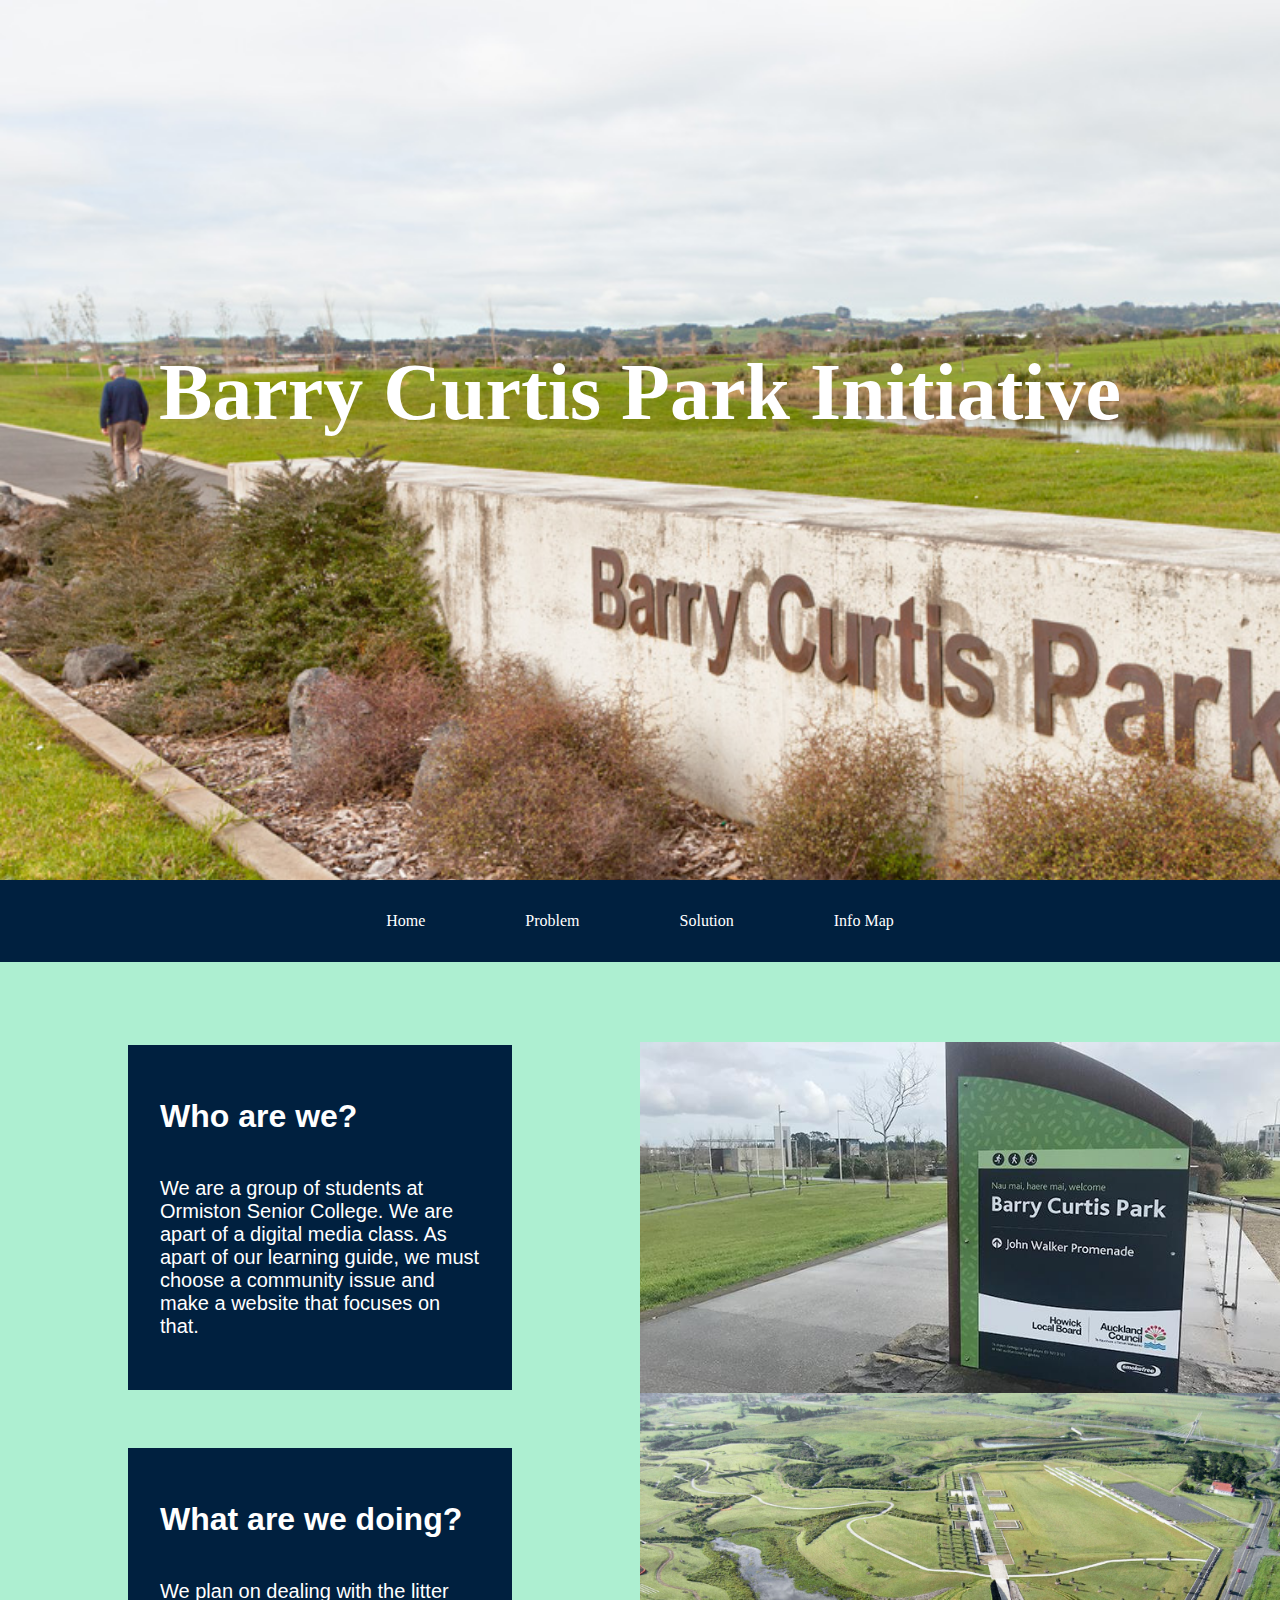
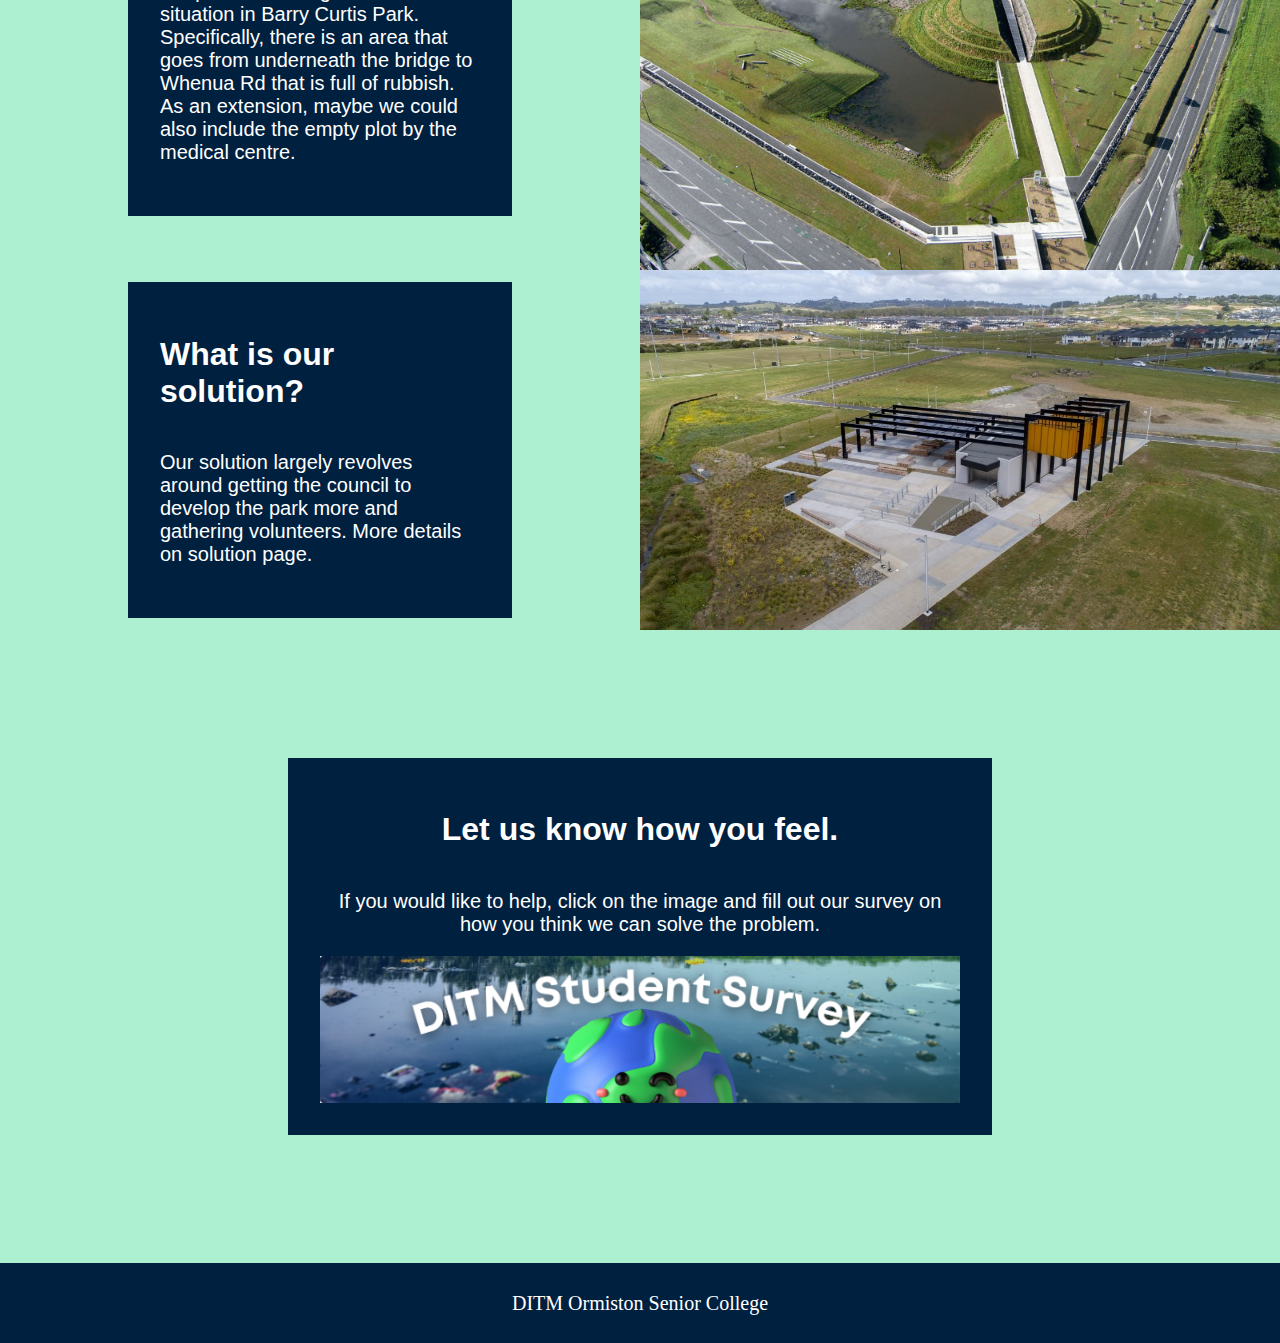
<file: index.html>
<!DOCTYPE html>
<html lang="en">
  <head>
    <meta charset="UTF-8" />
    <meta http-equiv="X-UA-Compatible" content="IE=edge" />
    <meta name="viewport" content="width=device-width, initial-scale=1.0" />
    <link rel="stylesheet" href="styles.css" />
    <title>DITM Website Siddharth | Home</title>
    <script>
      function infoMapButton() {
          window.alert("This page has no navigation bar. Click the arrow buttons in the top left to go back.")
      }
    </script>
  </head>
  <body id="page">
    <header>
      <div class="background-img">
        <h1>Barry Curtis Park Initiative</h1>
      </div>
      <nav class="navbar">
        <ul>
          <li class="active"><a href="index.html">Home</a></li>
          <li><a href="Pages/problem.html">Problem</a></li>
          <li><a href="Pages/solution.html">Solution</a></li>
          <li><a href="Barry Curtis Park Litter.html" onclick="infoMapButton()">Info Map</a></li>
        </ul>
      </nav>
  </header>
    <div style="flex-direction:column;">
      <div class="mediaClass">
        <div class="textbox">
          <h1>Who are we?</h1>
          <p>We are a group of students at Ormiston Senior College. We are apart of a digital media class.  
            As apart of our learning guide, we must choose a community issue and make a website that focuses on that.</p>
        </div>
        <img src="Photos/barry-curtis-park-sign.jpg" alt="Barry-Curtis-Park-Sign">
      </div>
      <div class="mediaClass">
        <div class="textbox">
          <h1>What are we doing?</h1>
          <p>We plan on dealing with the litter situation in Barry Curtis Park. Specifically, 
            there is an area that goes from underneath the bridge to Whenua Rd that is full of rubbish. 
            As an extension, maybe we could also include the empty plot by the medical centre.</p>
        </div>
        <img src="/Photos/IS019_Barry-Curtis_01-1600x1194.jpg" alt="North-Barry-Park">
      </div>
      <div class="mediaClass">
        <div class="textbox">
          <h1>What is our solution?</h1>
          <p>Our solution largely revolves around getting the council to develop the park more and gathering volunteers. 
            More details on solution page.</p>
        </div>
        <img src="/Photos/IGL_RPAS_181106_4_Changingroom_1_1024_575.jpeg" alt="Barry-pavilion">
      </div>
      <div style="justify-content: center;">
        <div class="support">
          <h1>Let us know how you feel.</h1>
          <p>If you would like to help, 
            click on the image and fill out our survey on how you think we can solve the problem.</p>
            <a href="https://docs.google.com/forms/d/13df19NEBFzmIMbMix4lpSKm6mKsjMcjdliJ4PyEEpcM/edit">
              <img src="/Photos/Screenshot 2022-05-27 142007.png" class="supportImage">
            </a>
        </div>
      </div>
    </div>
    <footer>
      <p>DITM Ormiston Senior College</p>
    </footer>
  </body>
</html>
</file>
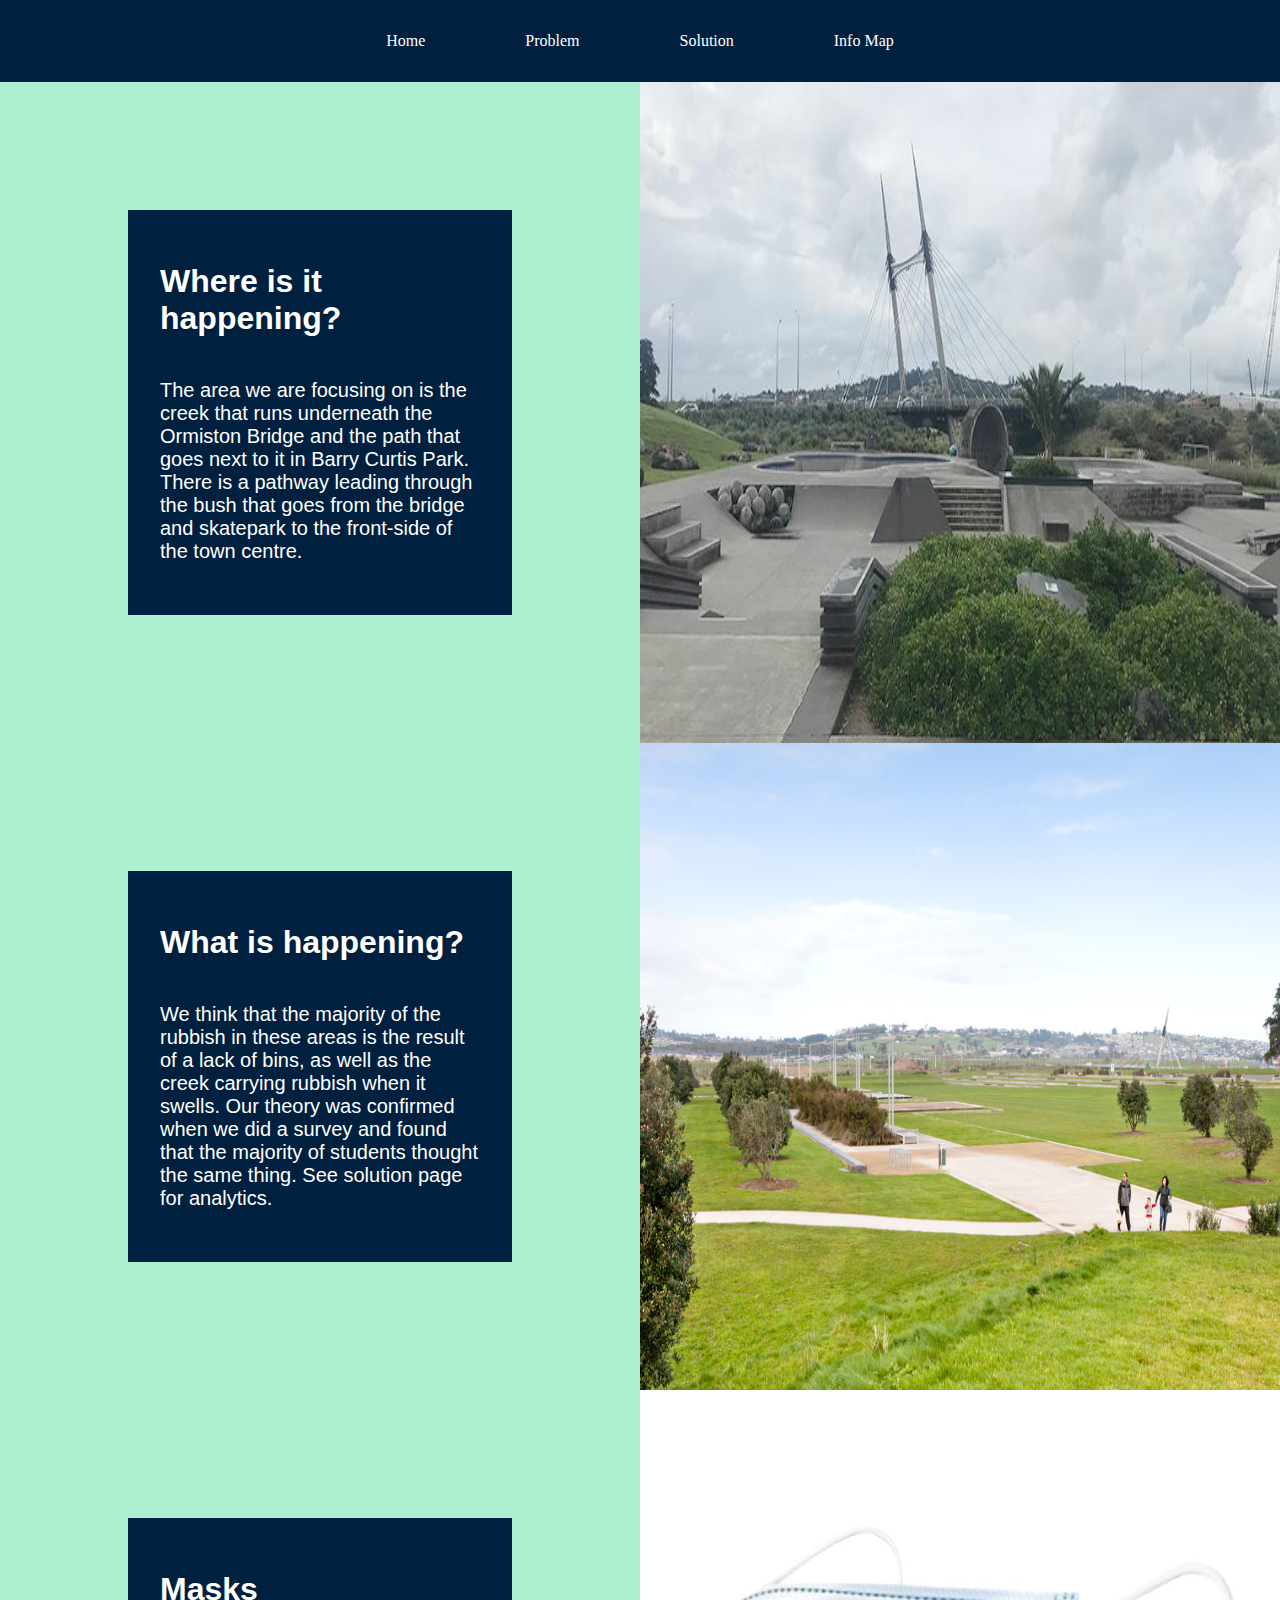
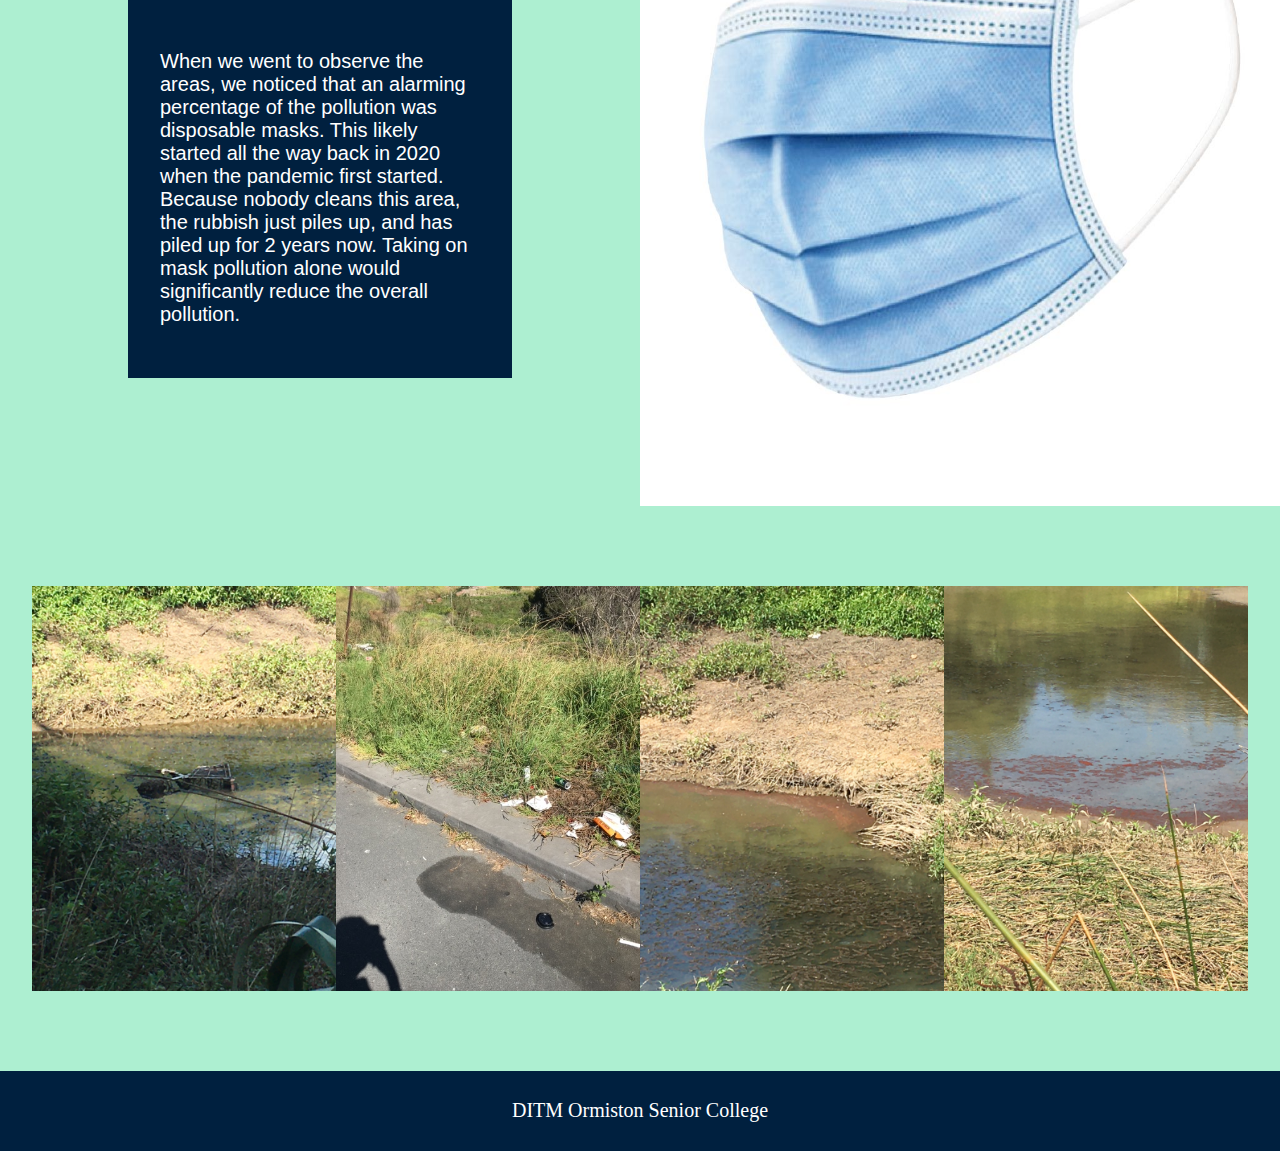
<file: Pages/problem.html>
<!DOCTYPE html>
<html lang="en">
  <head>
    <meta charset="UTF-8" />
    <meta http-equiv="X-UA-Compatible" content="IE=edge" />
    <meta name="viewport" content="width=device-width, initial-scale=1.0" />
    <title>Siddharth | Problem</title>
    <link rel="stylesheet" href="../CSS/CSS Pages/problem.css" />
    <script>
      function infoMapButton() {
          window.alert("This page has no navigation bar. Click the arrow buttons in the top left to go back.")
      }
    </script>
  </head>
  <body>
    <header>
      <nav class="navbar">
        <ul>
          <li><a href="../index.html">Home</a></li>
          <li class="active"><a href="problem.html">Problem</a></li>
          <li><a href="solution.html">Solution</a></li>
          <li><a href="../Barry Curtis Park Litter.html" onclick="infoMapButton()">Info Map</a></li>
        </ul>
      </nav>
    </header>
    <div style="flex-direction: column;">
      <div class="mediaClass">
        <div class="textbox">
          <h1>Where is it happening?</h1>
          <p>The area we are focusing on is the creek that runs underneath the Ormiston Bridge and the path that goes next to it in Barry Curtis Park. 
            There is a pathway leading through the bush that goes from the bridge and skatepark to the front-side of the town centre.</p>
        </div>
        <img src="/Photos/barry-curtis-park-skate-park1.jpg" alt="Barry Curtis Park">
      </div>
      <div class="mediaClass">
        <div class="textbox">
          <h1>What is happening?</h1>
          <p>We think that the majority of the rubbish in these areas is the result of a lack of bins, 
            as well as the creek carrying rubbish when it swells. 
            Our theory was confirmed when we did a survey and found that the majority of students thought the same thing. 
            See solution page for analytics.</p>
        </div>
        <img src="/Photos/6.jpg" alt="Barry-Curtis-Park">
      </div>
      <div class="mediaClass">
        <div class="textbox">
          <h1>Masks</h1>
          <p>When we went to observe the areas, we noticed that an alarming percentage of the pollution was disposable masks. 
            This likely started all the way back in 2020 when the pandemic first started. 
            Because nobody cleans this area, the rubbish just piles up, and has piled up for 2 years now. 
            Taking on mask pollution alone would significantly reduce the overall pollution.</p>
        </div>
        <img src="/Photos/R2705155_30.jpg" alt="A mask">
      </div>
      <div style="justify-content: center;">
        <div class="imageRow">
          <img src="/Photos/trolley.jpeg.JPG" alt="A trolley in the creek">
          <img src="/Photos/whenuaLitter.JPG" alt="Litter on the roadside by the park">
          <img src="/Photos/parkBacteria.JPG" alt="Bacteria in the creek">
          <img src="/Photos/parkBacteria2.JPG" alt="More bacteria in the creek">
        </div>
      </div>
    </div>
    <footer>
      <p>DITM Ormiston Senior College</p>
    </footer>
  </body>
</html>
</file>
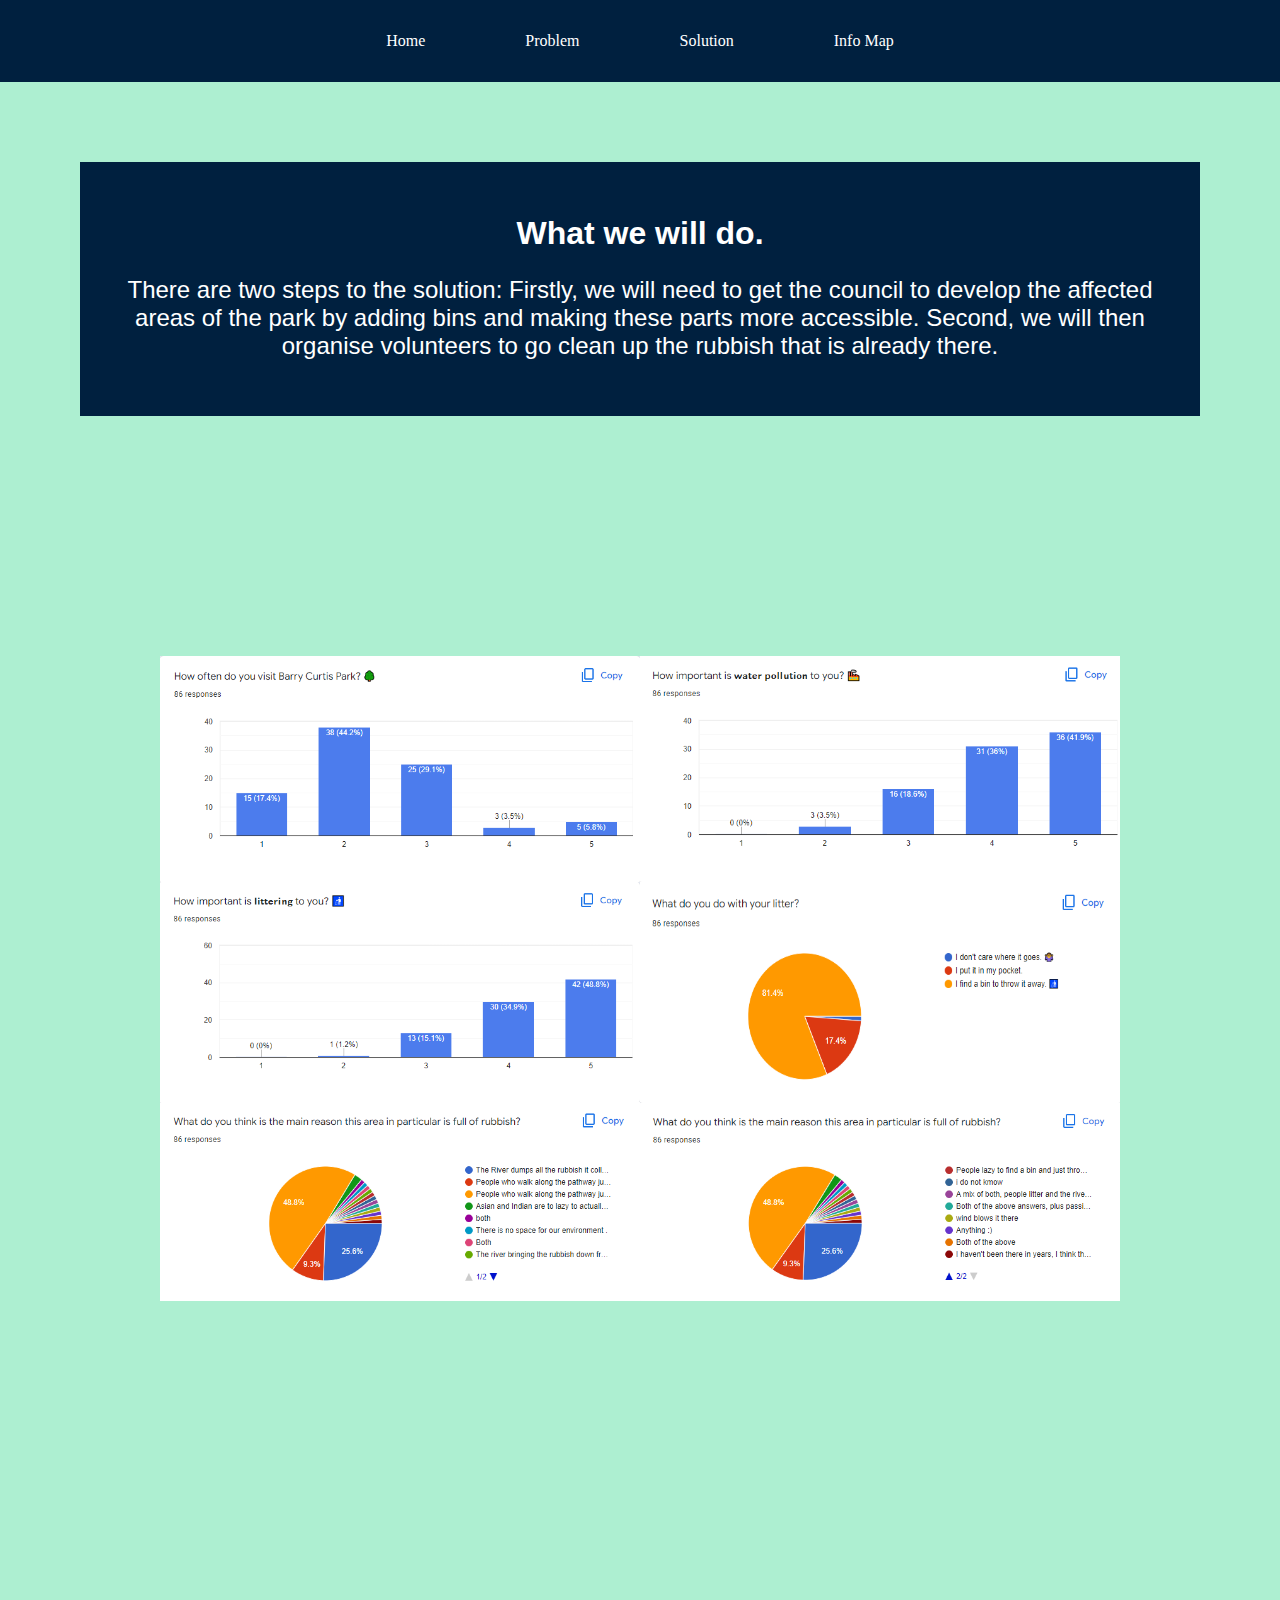
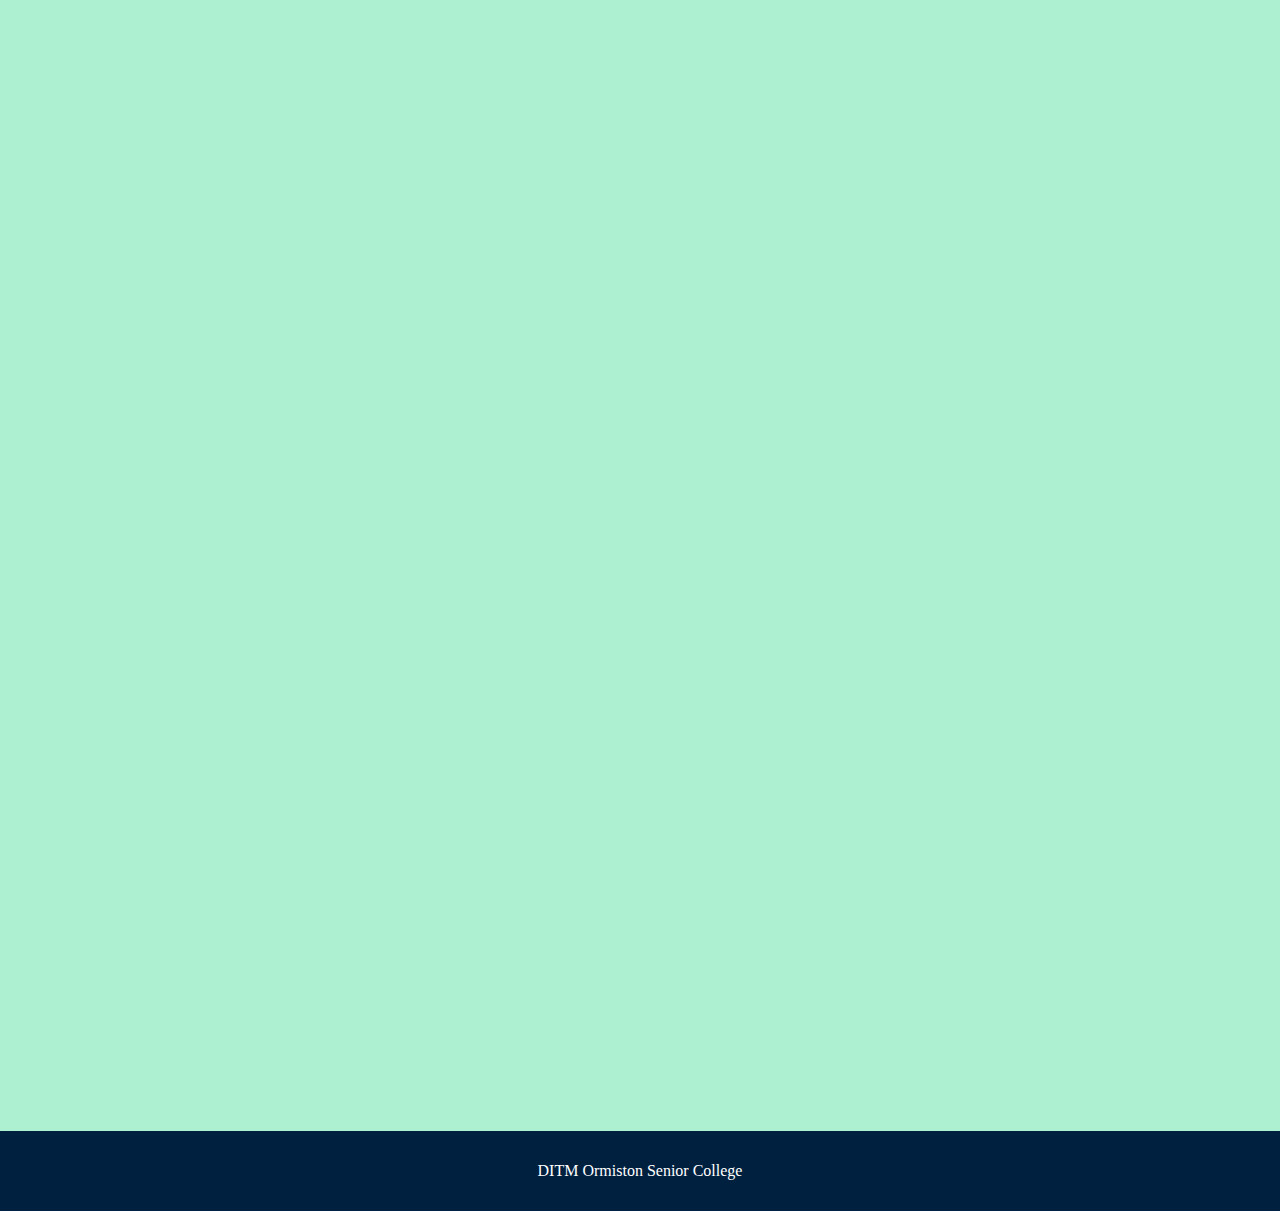
<file: Pages/solution.html>
<!DOCTYPE html>
<html lang="en">
  <head>
    <meta charset="UTF-8" />
    <meta http-equiv="X-UA-Compatible" content="IE=edge" />
    <meta name="viewport" content="width=device-width, initial-scale=1.0" />
    <title>Siddharth | Solution</title>
    <link rel="stylesheet" href="../CSS/CSS Pages/solution.css" />
    <script>
      function infoMapButton() {
          window.alert("This page has no navigation bar. Click the arrow buttons in the top left to go back.")
      }
    </script>
  </head>
  <body>
    <header>
      <nav class="navbar">
        <ul>
          <li><a href="../index.html">Home</a></li>
          <li><a href="problem.html">Problem</a></li>
          <li class="active"><a href="solution.html">Solution</a></li>
          <li><a href="../Barry Curtis Park Litter.html" onclick="infoMapButton()">Info Map</a></li>
        </ul>
      </nav>
    </header>
    <div style="flex-direction: column">
      <div class="mediaClass">
        <div class="textbox">
          <h1>What we will do.</h1>
          <p>
            There are two steps to the solution: Firstly, we will need to get
            the council to develop the affected areas of the park by adding bins
            and making these parts more accessible. Second, we will then
            organise volunteers to go clean up the rubbish that is already
            there.
          </p>
        </div>
      </div>
      <div class="charts">
        <img src="/Photos/chart1.png" alt="chart" />
        <img src="/Photos/chart2.png" alt="chart1" />
        <img src="/Photos/chart3.png" alt="chart2" />
        <img src="/Photos/chart4.png" alt="chart3" />
        <img src="/Photos/chart5.png" alt="chart4" />
        <img src="/Photos/chart6.png" alt="chart5" />
      </div>
      <div class="form">
        <iframe src="https://docs.google.com/forms/d/e/1FAIpQLSdUSCRQu_B941MPZlkLufyLoTO4Jk0LPL8bEylMEZibQ8ZRGg/viewform?embedded=true" 
        width="640" 
        height="950" 
        frameborder="0" 
        marginheight="0"
        marginwidth="0">Loading…</iframe>
      </div>
    </div>
    <footer>
      <p>DITM Ormiston Senior College</p>
    </footer>
  </body>
</html>
</file>
<file: styles.css>
body {
  background-color: #adefd1ff;
  margin: 0px;
  padding: 0px;
}

.navbar {
  background-color: #00203fff;
  display: flex;
  justify-content: center;
  align-items: center;
  margin-bottom: 5rem;
}

.navbar ul {
  padding: 2rem 2rem;
  margin: 0px;
  font-family: Georgia, "Times New Roman", Times, serif;
}

.navbar ul li:hover {
  cursor: pointer;
  padding: 2rem 2rem;
  margin: 0px;
  font-family: Georgia, "Times New Roman", Times, serif;
  background-color: #0088a9;
}

.navbar ul li {
  display: inline;
  list-style-type: none;
  padding: 2rem 1.5rem;
  transition: all 0.4s ease 0s;
}

.navbar ul li a {
  color: white;
  text-decoration: none;
  cursor: pointer;
  padding: 2rem 1.5rem;
  margin: 0px;
  font-family: "Georgia", Times New Roman, Times, serif;
}

div {
  display: flex;
}

.textbox {
  background-color: #00203fff;
  color: white;
  font-family: "Segoe UI", Tahoma, Geneva, Verdana, sans-serif;
  flex-direction: column;
  width: 30%;
  padding: 2rem;
  margin-inline: 10%;
  height: fit-content;
  align-content: center;
  display: flex;
}

img {
  float: right;
  width: 50%;
  height: fit-content;
}

.mediaClass {
  align-items: center;
}

p {
  font-size: 1.25rem;
}

footer {
  width: 100%;
  height: 5rem;
  display: flex;
  background-color: #00203fff;
  color: white;
  font: 'Times New Roman';
  justify-content: center;
  align-items: center;
}

.support {
  background-color: #00203fff;
  color: white;
  font-family: "Segoe UI", Tahoma, Geneva, Verdana, sans-serif;
  width: 50%;
  padding: 2rem;
  margin: 10%;
  height: fit-content;
  display: flex;
  justify-content: center;
  align-content: center;
  flex-wrap: wrap;
  text-align: center;
}

.supportImage {
  display: flex;
  justify-content: center;
  float: none;
  width: 100%;
}

header .background-img {
  background-image: url(/Photos/background-image.jpeg);
  background-color: white;
  background-size: 100rem;
  width: 100%;
  height: 55rem;
  justify-content: center;
  align-items: center;
  font-size: 2.5rem;
  color: white;
}

.background-img h1 {
  position: relative;
  bottom: 3rem;
}

@media only screen and (max-width:1100px) {
  .mediaClass {
    flex-direction: column;
    justify-content: center;
  }

  img {
    float: none;
    width: 100%;
  }

  .textbox {
    width: fit-content;
    margin: 10%;
  }

  .navbar ul li {
    padding-left: 0rem;
    padding-right: 0rem;
    padding-top: 2rem;
    padding-bottom: 2rem;
  }

  .navbar ul li:hover {
    padding-left: 0.2rem;
    padding-right: 0.2rem;
    padding-top: 2rem;
    padding-bottom: 2rem;
  }

  .navbar ul li a {
    font-size: 0.9rem;
  }

  header .background-img {
    height: 20rem;
  }

  header .background-img h1 {
    font-size: 2rem;
    justify-content: center;
    align-items: center;
    color: black;
  }
}
</file>
<file: CSS/CSS Pages/problem.css>
body {
  background-color: #adefd1ff;
  margin: 0px;
  padding: 0px;
}

.navbar {
  background-color: #00203fff;
  display: flex;
  justify-content: center;
  align-items: center;
}

.navbar ul {
  padding: 2rem 2rem;
  margin: 0px;
  font-family: Georgia, "Times New Roman", Times, serif;
}

.navbar ul li:hover {
  cursor: pointer;
  padding: 2rem 2rem;
  margin: 0px;
  font-family: Georgia, "Times New Roman", Times, serif;
  background-color: #0088a9;
}

.navbar ul li {
  display: inline;
  list-style-type: none;
  padding: 2rem 1.5rem;
  transition: all 0.4s ease 0s;
}

.navbar ul li a {
  color: white;
  text-decoration: none;
  cursor: pointer;
  padding: 2rem 1.5rem;
  margin: 0px;
  font-family: Georgia, "Times New Roman", Times, serif;
}

div {
  display: flex;
}

.textbox {
  background-color: #00203fff;
  color: white;
  font-family: "Segoe UI", Tahoma, Geneva, Verdana, sans-serif;
  flex-direction: column;
  width: 30%;
  padding: 2rem;
  margin: 10%;
  height: fit-content;
  align-content: center;
  display: flex;
}

.mediaClass img {
  float: right;
  width: 50%;
  align-items: center;
}

p {
  font-size: 1.25rem;
}

footer {
  width: 100%;
  height: 5rem;
  display: flex;
  background-color: #00203fff;
  color: white;
  font: 'Times New Roman';
  justify-content: center;
  align-items: center;
}
  
.imageRow  img {
  flex-direction: row;
  width: 19rem;
  height: fit-content;
  justify-content: center;
  margin-top: 5rem;
  margin-bottom: 5rem;

}

@media only screen and (max-width:1100px) {
  .mediaClass {
    flex-direction: column;
    justify-content: center;
  }

  .mediaClass img {
    float: none;
    width: 100%;
  }

  .textbox {
    width: fit-content;
  }

  .navbar ul li {
    padding-left: 0rem;
    padding-right: 0rem;
    padding-top: 2rem;
    padding-bottom: 2rem;
  }

  .navbar ul li:hover {
    padding-left: 0.2rem;
    padding-right: 0.2rem;
    padding-top: 2rem;
    padding-bottom: 2rem;
  }

  .navbar ul li a {
    font-size: 0.9rem;
  }

  .imageRow {
    flex-direction: column;
    margin: 5rem;
  }

  .imageRow img {
    margin: 0;
  }
}
</file>
<file: CSS/CSS Pages/solution.css>
body {
  background-color: #adefd1ff;
  margin: 0px;
  padding: 0px;
}

.navbar {
  background-color: #00203fff;
  display: flex;
  justify-content: center;
  align-items: center;
}

.navbar ul {
  padding: 2rem 2rem;
  margin: 0px;
  font-family: Georgia, "Times New Roman", Times, serif;
}

.navbar ul li:hover {
  cursor: pointer;
  padding: 2rem 2rem;
  margin: 0px;
  font-family: Georgia, "Times New Roman", Times, serif;
  background-color: #0088a9;
}

.navbar ul li {
  display: inline;
  list-style-type: none;
  padding: 2rem 1.5rem;
  transition: all 0.4s ease 0s;
}

.navbar ul li a {
  color: white;
  text-decoration: none;
  cursor: pointer;
  padding: 2rem 1.5rem;
  margin: 0px;
  font-family: Georgia, "Times New Roman", Times, serif;
}


div {
  display: flex;
}

.textbox {
  display: block;
  background-color: #00203fff;
  color: white;
  font-family: "Segoe UI", Tahoma, Geneva, Verdana, sans-serif;
  flex-direction: column;
  width: auto;
  padding: 2rem;
  margin: 5rem;
  height: fit-content;
  align-content: center;
  justify-content: center;
  text-align: center;
}

.textbox p {
  font-size: 1.5rem;
}

p {
  font-size: 1rem;
}

footer {
  width: 100%;
  height: 5rem;
  display: flex;
  background-color: #00203fff;
  color: white;
  font: 'Times New Roman';
  justify-content: center;
  align-items: center;
}

.charts {
  margin: 10rem;
  justify-content: center;
  flex-wrap:wrap;
}

.charts img {
  width: 50%;
}

.form {
  justify-content: center;
  margin: 10rem;
}

@media only screen and (max-width:1100px) {
  .mediaClass {
    flex-direction: column;
    justify-content: center;
  }

  img {
    float: none;
    width: 100%;
  }

  .textbox {
    width: fit-content;
  }

  .navbar ul li {
    padding-left: 0rem;
    padding-right: 0rem;
    padding-top: 2rem;
    padding-bottom: 2rem;
  }

  .navbar ul li:hover {
    padding-left: 0.2rem;
    padding-right: 0.2rem;
    padding-top: 2rem;
    padding-bottom: 2rem;
  }

  .navbar ul li a {
    font-size: 0.9rem;
  }
  
  .charts {
    margin:5rem
  }

  .charts img {
    flex-direction: column;
    width: 20rem;
  }
}
</file>
